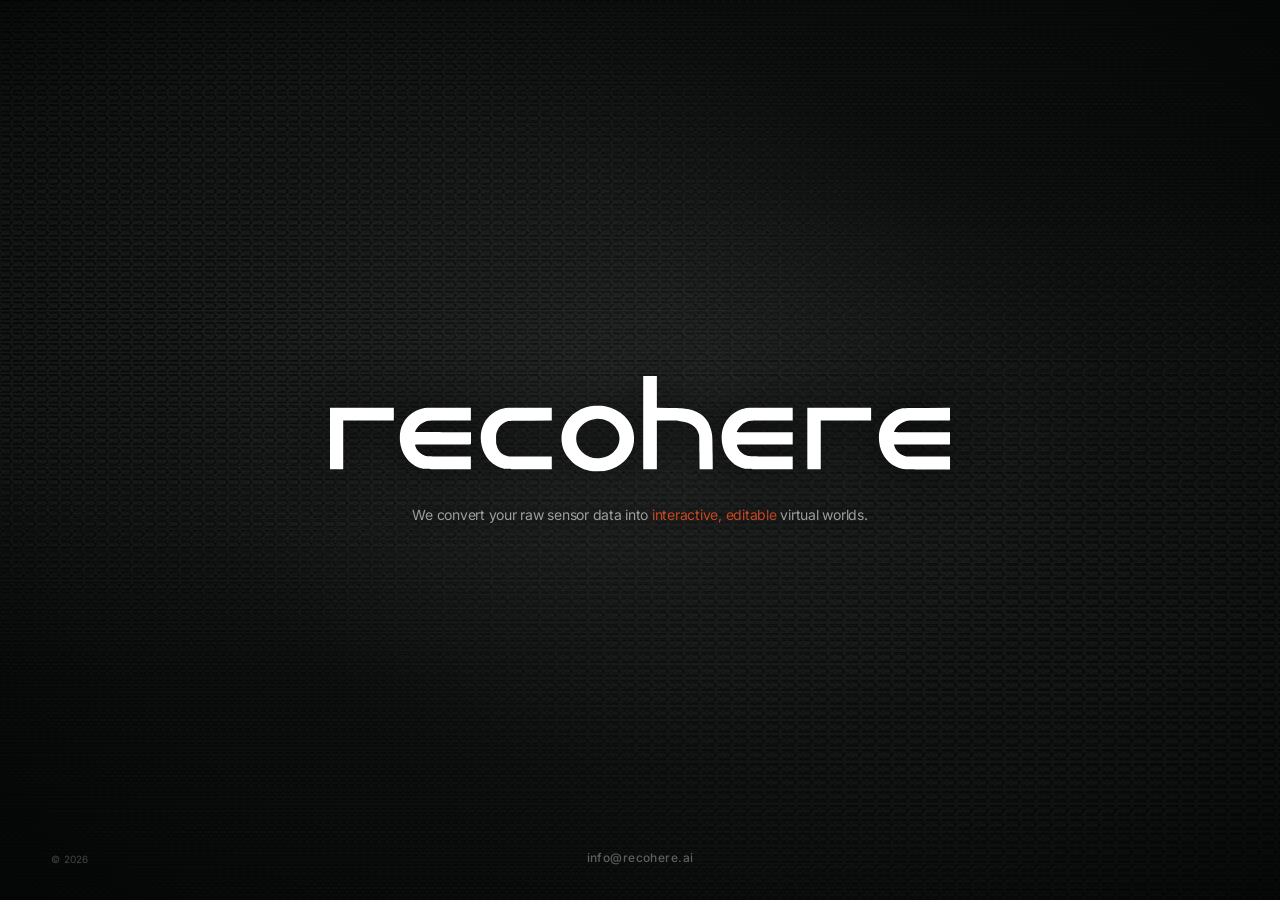
<file: index.html>
<!doctype html>
<html lang="en">
  <head>
    <meta charset="utf-8">
    <meta name="viewport" content="width=device-width, initial-scale=1, viewport-fit=cover">
    <meta name="description" content="We convert your raw sensor data into interactive, editable virtual worlds.">
    <meta name="robots" content="index, follow, max-image-preview:large">
    <meta name="theme-color" content="#050606">
    <meta name="color-scheme" content="dark">
    <title>Recohere</title>
    <link rel="canonical" href="https://recohere.ai/">
    <link rel="sitemap" type="application/xml" href="/sitemap.xml">
    <link rel="icon" type="image/png" sizes="512x512" href="/favicon.png">
    <link rel="icon" href="/favicon.ico" sizes="48x48">
    <link rel="apple-touch-icon" sizes="180x180" href="/apple-touch-icon.png">
    <meta property="og:type" content="website">
    <meta property="og:site_name" content="Recohere">
    <meta property="og:title" content="Recohere">
    <meta property="og:description" content="We convert your raw sensor data into interactive, editable virtual worlds.">
    <meta property="og:url" content="https://recohere.ai/">
    <meta property="og:image" content="https://recohere.ai/social-card.png">
    <meta property="og:image:type" content="image/png">
    <meta property="og:image:width" content="1200">
    <meta property="og:image:height" content="630">
    <meta property="og:image:alt" content="Recohere">
    <meta name="twitter:card" content="summary_large_image">
    <meta name="twitter:title" content="Recohere">
    <meta name="twitter:description" content="We convert your raw sensor data into interactive, editable virtual worlds.">
    <meta name="twitter:image" content="https://recohere.ai/social-card.png">
    <meta name="twitter:image:alt" content="Recohere">
    <link rel="preconnect" href="https://fonts.googleapis.com">
    <link rel="preconnect" href="https://fonts.gstatic.com" crossorigin>
    <link href="https://fonts.googleapis.com/css2?family=Inter:wght@400;500&amp;display=swap" rel="stylesheet">
    <link rel="stylesheet" href="assets/css/site.css">
    <script type="application/ld+json">
      {
        "@context": "https://schema.org",
        "@type": "WebSite",
        "url": "https://recohere.ai/",
        "name": "Recohere"
      }
    </script>
  </head>
  <body class="mono-page flow-page glitch-page statement-page">
    <main class="mono-main">
      <div class="flow-layer flow-bed" aria-hidden="true"></div>
      <div class="flow-layer flow-current flow-current-a" aria-hidden="true"></div>
      <div class="flow-layer flow-current flow-current-b" aria-hidden="true"></div>
      <section class="statement-stack">
        <h1 class="glitch-mark statement-logo-frame">
          <img class="glitch-base" src="assets/img/recohere_white.svg" alt="Recohere">
          <img class="glitch-copy glitch-copy-a" src="assets/img/recohere_white.svg" alt="" aria-hidden="true">
          <img class="glitch-copy glitch-copy-b" src="assets/img/recohere_white.svg" alt="" aria-hidden="true">
          <span class="glitch-accent" aria-hidden="true"></span>
        </h1>
        <p class="statement-copy">We convert your raw sensor data into <span class="statement-emphasis">interactive, editable</span> virtual worlds.</p>
      </section>
      <small class="statement-copyright">&copy; 2026</small>
      <a class="statement-email" href="mailto:info@recohere.ai">info@recohere.ai</a>
    </main>
    <script>
      (() => {
        const mark = document.querySelector(".glitch-mark");
        const reducedMotion = window.matchMedia("(prefers-reduced-motion: reduce)").matches;

        if (!mark || reducedMotion) return;

        const images = [...mark.querySelectorAll("img")];
        const decoded = images.map((image) => new Promise((resolve) => {
          const decode = () => {
            if (typeof image.decode !== "function") {
              resolve();
              return;
            }

            image.decode().then(resolve, resolve);
          };

          if (image.complete) {
            decode();
          } else {
            image.addEventListener("load", decode, { once: true });
            image.addEventListener("error", resolve, { once: true });
          }
        }));

        Promise.all(decoded).then(() => {
          requestAnimationFrame(() => {
            requestAnimationFrame(() => {
              window.setTimeout(() => mark.classList.add("glitch-ready"), 120);
            });
          });
        });
      })();
    </script>
    <!-- Privacy: Cloudflare Web Analytics is cookie-free. Recohere does not set analytics cookies or store visitor analytics data in the browser; aggregate measurements are processed by Cloudflare, which states that Web Analytics does not collect or use visitor personal data. -->
    <!-- Cloudflare Web Analytics -->
    <script type="module" src="https://static.cloudflareinsights.com/beacon.min.js" data-cf-beacon='{"token":"1de7824788fe447785227762613a7aec"}'></script>
    <!-- End Cloudflare Web Analytics -->
  </body>
</html>
</file>
<file: assets/css/site.css>
:root {
  color-scheme: dark;
}

* {
  box-sizing: border-box;
}

html,
body {
  width: 100%;
  min-width: 320px;
  min-height: 100%;
  margin: 0;
  background: #030404;
}

.mono-page {
  min-height: 100vh;
  min-height: 100lvh;
  overflow: hidden;
  background: radial-gradient(ellipse at 50% 46%, #141715 0%, #080a09 52%, #030404 100%);
}

.mono-main {
  position: relative;
  min-height: 100vh;
  min-height: 100svh;
  overflow: hidden;
}

.sr-only {
  position: absolute;
  width: 1px;
  height: 1px;
  padding: 0;
  margin: -1px;
  overflow: hidden;
  clip: rect(0, 0, 0, 0);
  white-space: nowrap;
  border: 0;
}

.flow-layer {
  position: fixed;
  inset: -18vh -18vw;
  inset: -18lvh -18vw;
  pointer-events: none;
  background-image: url("../img/recohere-e.png");
  background-repeat: repeat;
}

.flow-bed {
  opacity: 0.032;
  background-size: 8px 7px;
  -webkit-mask-image: radial-gradient(ellipse at center, #000 8%, rgba(0, 0, 0, 0.84) 48%, transparent 96%);
  mask-image: radial-gradient(ellipse at center, #000 8%, rgba(0, 0, 0, 0.84) 48%, transparent 96%);
}

.flow-current {
  will-change: transform;
}

.flow-current-a {
  opacity: 0.055;
  background-size: 12px 10.4px;
  animation: flow-current-a 26s linear infinite alternate;
  -webkit-mask-image: radial-gradient(ellipse 43% 34% at 28% 38%, #000 0%, rgba(0, 0, 0, 0.78) 52%, transparent 100%);
  mask-image: radial-gradient(ellipse 43% 34% at 28% 38%, #000 0%, rgba(0, 0, 0, 0.78) 52%, transparent 100%);
}

.flow-current-b {
  opacity: 0.04;
  background-size: 16px 13.9px;
  animation: flow-current-b 34s linear infinite alternate;
  -webkit-mask-image: radial-gradient(ellipse 46% 38% at 72% 60%, #000 0%, rgba(0, 0, 0, 0.72) 50%, transparent 100%);
  mask-image: radial-gradient(ellipse 46% 38% at 72% 60%, #000 0%, rgba(0, 0, 0, 0.72) 50%, transparent 100%);
}

@keyframes flow-current-a {
  0% { transform: translate3d(-28px, -12px, 0); }
  100% { transform: translate3d(36px, 16px, 0); }
}

@keyframes flow-current-b {
  0% { transform: translate3d(30px, 18px, 0); }
  100% { transform: translate3d(-34px, -18px, 0); }
}

.statement-stack {
  position: absolute;
  z-index: 3;
  top: 50%;
  left: 50%;
  display: flex;
  width: min(860px, 86vw);
  align-items: center;
  flex-direction: column;
  transform: translate(-50%, -50%);
  text-align: center;
}

.glitch-mark {
  position: relative;
  width: min(620px, 72vw);
  margin: 0;
  filter: drop-shadow(0 0 24px rgba(5, 5, 5, 0.96));
}

.glitch-mark img {
  display: block;
  width: 100%;
  height: auto;
}

.glitch-ready .glitch-base {
  animation: glitch-lock 1.32s steps(1, end) both;
}

.glitch-copy,
.glitch-accent {
  position: absolute;
  inset: 0;
  opacity: 0;
  pointer-events: none;
}

.glitch-ready .glitch-copy-a {
  animation: glitch-slice-a 1.32s steps(1, end) both;
}

.glitch-ready .glitch-copy-b {
  animation: glitch-slice-b 1.32s steps(1, end) both;
}

.glitch-accent {
  background: #eb5127;
  -webkit-mask: url("../img/recohere_white.svg") center / 100% 100% no-repeat;
  mask: url("../img/recohere_white.svg") center / 100% 100% no-repeat;
}

.glitch-ready .glitch-accent {
  animation: glitch-accent 1.32s steps(1, end) both;
}

.glitch-mark::after {
  position: absolute;
  right: -2%;
  left: -2%;
  top: 0;
  height: 1px;
  content: "";
  opacity: 0;
  pointer-events: none;
  background: rgba(255, 255, 255, 0.42);
  box-shadow: 0 0 8px rgba(255, 255, 255, 0.18);
}

.glitch-mark.glitch-ready::after {
  animation: glitch-scan 1.08s ease-out 0.08s both;
}

@keyframes glitch-lock {
  0%, 3% { opacity: 1; transform: translateX(0); filter: none; }
  4% { opacity: 0.36; transform: translateX(-7px); filter: blur(0.6px); }
  7% { opacity: 1; transform: translateX(4px); filter: none; }
  10% { opacity: 0.68; transform: translateX(-2px); }
  14%, 22% { opacity: 1; transform: translateX(0); }
  23% { opacity: 0.82; transform: translateX(2px); }
  27%, 100% { opacity: 1; transform: translateX(0); filter: none; }
}

@keyframes glitch-slice-a {
  0%, 5%, 9%, 15%, 20%, 27%, 100% { opacity: 0; }
  6% { opacity: 0.82; clip-path: inset(7% 0 73% 0); transform: translateX(15px); }
  10% { opacity: 0.68; clip-path: inset(42% 0 36% 0); transform: translateX(-11px); }
  16% { opacity: 0.5; clip-path: inset(71% 0 11% 0); transform: translateX(8px); }
  21% { opacity: 0.34; clip-path: inset(31% 0 57% 0); transform: translateX(-5px); }
}

@keyframes glitch-slice-b {
  0%, 7%, 12%, 18%, 25%, 100% { opacity: 0; }
  8% { opacity: 0.52; clip-path: inset(24% 0 61% 0); transform: translateX(-18px); }
  13% { opacity: 0.72; clip-path: inset(58% 0 19% 0); transform: translateX(13px); }
  19% { opacity: 0.42; clip-path: inset(46% 0 45% 0); transform: translateX(-7px); }
}

@keyframes glitch-accent {
  0%, 10%, 12%, 22%, 24%, 100% { opacity: 0; }
  11% { opacity: 0.72; clip-path: inset(47% 0 39% 0); transform: translateX(17px); }
  23% { opacity: 0.38; clip-path: inset(18% 0 70% 0); transform: translateX(-9px); }
}

@keyframes glitch-scan {
  0%, 100% { top: 0; opacity: 0; }
  9% { opacity: 0.38; }
  66% { opacity: 0.12; }
  82% { top: 100%; opacity: 0; }
}

.statement-copy {
  max-width: 760px;
  margin: 34px 0 0;
  color: rgba(243, 242, 238, 0.62);
  font-family: Inter, -apple-system, BlinkMacSystemFont, "Helvetica Neue", Helvetica, Arial, sans-serif;
  font-size: clamp(14px, 1.05vw, 17px);
  font-weight: 400;
  letter-spacing: -0.018em;
  line-height: 1.34;
  text-wrap: balance;
  text-shadow: 0 1px 18px rgba(0, 0, 0, 0.8);
}

.statement-emphasis {
  color: rgba(235, 81, 39, 0.84);
}

.statement-email {
  position: absolute;
  z-index: 4;
  left: 50%;
  bottom: clamp(24px, 4vh, 52px);
  bottom: max(clamp(24px, 4vh, 52px), calc(env(safe-area-inset-bottom) + 12px));
  color: rgba(243, 242, 238, 0.36);
  font-family: Inter, -apple-system, BlinkMacSystemFont, "Helvetica Neue", Helvetica, Arial, sans-serif;
  font-size: 12px;
  font-weight: 500;
  letter-spacing: 0.035em;
  line-height: 1;
  text-decoration: none;
  transform: translateX(-50%);
  transition: color 180ms ease;
}

.statement-copyright {
  position: absolute;
  z-index: 4;
  left: clamp(24px, 4vw, 56px);
  bottom: clamp(24px, 4vh, 52px);
  bottom: max(clamp(24px, 4vh, 52px), calc(env(safe-area-inset-bottom) + 12px));
  color: rgba(243, 242, 238, 0.26);
  font-family: Inter, -apple-system, BlinkMacSystemFont, "Helvetica Neue", Helvetica, Arial, sans-serif;
  font-size: 10px;
  font-weight: 400;
  letter-spacing: 0.025em;
  line-height: 1;
}

.statement-email:hover,
.statement-email:focus-visible {
  color: rgba(235, 81, 39, 0.82);
}

@media (max-width: 680px) {
  .statement-stack {
    width: 88vw;
  }

  .glitch-mark {
    width: 72vw;
  }

  .statement-copy {
    max-width: 86vw;
    margin-top: 24px;
    font-size: clamp(13px, 3.7vw, 15px);
    letter-spacing: -0.014em;
  }

  .statement-email {
    bottom: 24px;
    bottom: max(24px, calc(env(safe-area-inset-bottom) + 12px));
    font-size: 11px;
  }

  .statement-copyright {
    left: 50%;
    bottom: 52px;
    bottom: max(52px, calc(env(safe-area-inset-bottom) + 40px));
    width: 100%;
    font-size: 9px;
    text-align: center;
    transform: translateX(-50%);
  }
}

@media (prefers-reduced-motion: reduce) {
  .flow-layer,
  .glitch-ready .glitch-base,
  .glitch-ready .glitch-copy,
  .glitch-ready .glitch-accent,
  .glitch-mark.glitch-ready::after {
    animation: none;
  }
}

.error-main {
  display: grid;
  place-content: center;
  justify-items: center;
  color: rgba(243, 242, 238, 0.62);
  font-family: Inter, -apple-system, BlinkMacSystemFont, "Helvetica Neue", Helvetica, Arial, sans-serif;
  text-align: center;
}

.error-home,
.error-code,
.error-copy {
  position: relative;
  z-index: 2;
}

.error-home {
  display: block;
  width: min(320px, 68vw);
}

.error-home img {
  display: block;
  width: 100%;
  height: auto;
}

.error-code {
  margin: 42px 0 0;
  color: rgba(235, 81, 39, 0.74);
  font-size: 11px;
  font-weight: 500;
  letter-spacing: 0.12em;
}

.error-copy {
  margin: 10px 0 0;
  font-size: 14px;
  letter-spacing: -0.012em;
}
</file>
